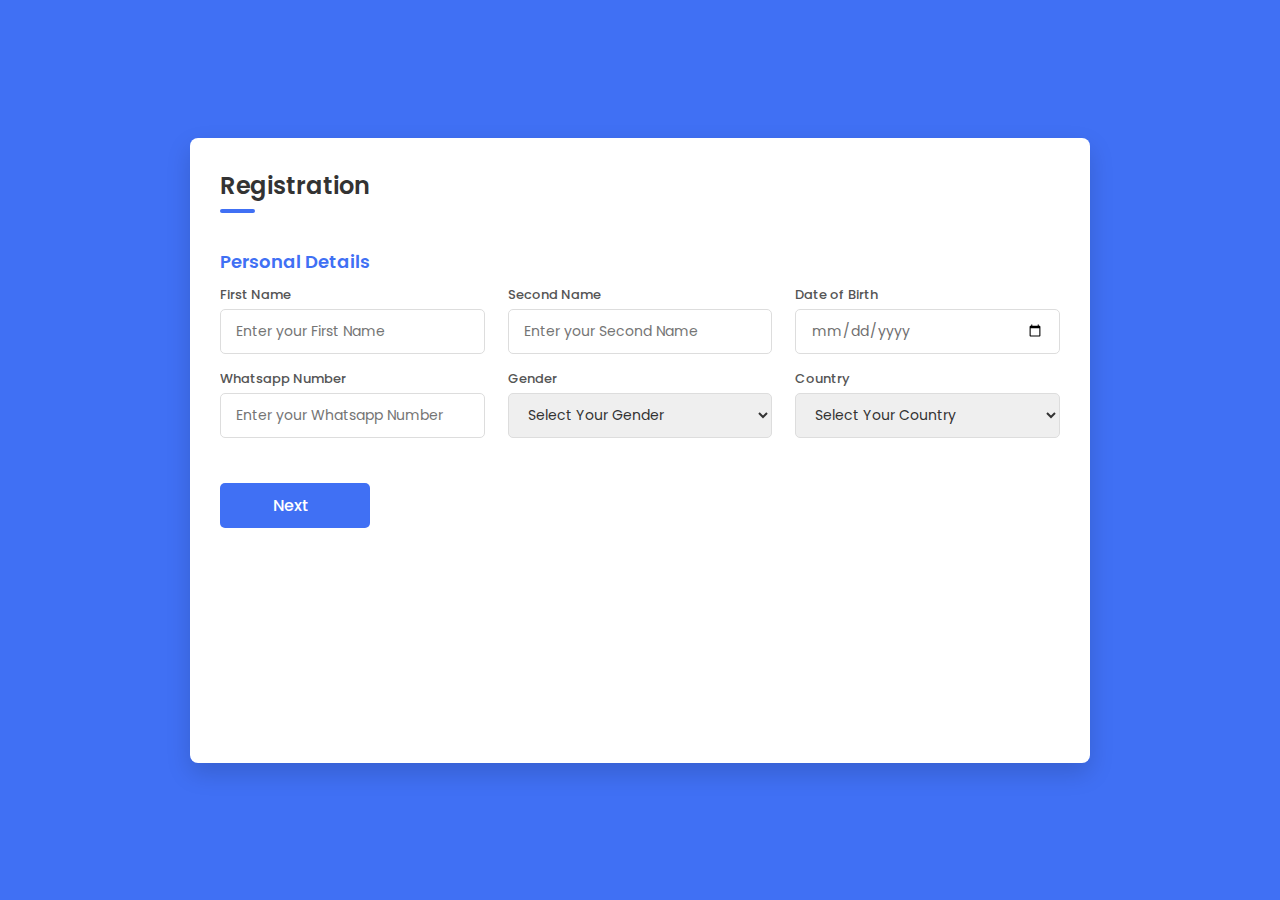
<file: reg/index.html>
<!DOCTYPE html>
<html lang="en">
<head>
    <meta charset="UTF-8">
    <meta name="viewport" content="width=device-width, initial-scale=1.0">
    <title>REG</title>
    <link rel="stylesheet" href="style.css">
    <link rel="stylesheet" href="https://unicons.iconscout.com/release/v4.0.0/css/line.css">
</head>
<body>
    <div class="container">
        <header>Registration</header>
        <form action="#" onsubmit="return false;">
            <div class="form first">
                <div class="details personal">
                    <span class="title">Personal Details</span>

                    <div class="fields">
                        <div class="input-fields">
                            <label>First Name</label>
                            <input type="text" id="fn" placeholder="Enter your First Name" required>
                        </div>

                        <div class="input-fields">
                            <label>Second Name</label>
                            <input type="text" id="sn" placeholder="Enter your Second Name" required>
                        </div>

                        <div class="input-fields">
                            <label>Date of Birth</label>
                            <input type="date" id="dob" placeholder="Enter your Date of Birth" required>
                        </div>

                        <div class="input-fields">
                            <label>Whatsapp Number</label>
                            <input type="text" id="wn" placeholder="Enter your Whatsapp Number" required>
                        </div>

                        <div class="input-fields">
                            <label>Gender</label>
                            <select name="gender" id="g" required>
                                <option value="" disabled selected>Select Your Gender</option>
                                <option value="male">Male</option>
                                <option value="female">Female</option>
                            </select>
                        </div>

                        <div class="input-fields">
                            <label>Country</label>
                            <select name="country" id="c" required>
    <option value="" disabled selected>Select Your Country</option>
    <option value="Afghanistan">Afghanistan</option>
    <option value="Albania">Albania</option>
    <option value="Algeria">Algeria</option>
    <option value="Andorra">Andorra</option>
    <option value="Angola">Angola</option>
    <option value="Antigua and Barbuda">Antigua and Barbuda</option>
    <option value="Argentina">Argentina</option>
    <option value="Armenia">Armenia</option>
    <option value="Australia">Australia</option>
    <option value="Austria">Austria</option>
    <option value="Azerbaijan">Azerbaijan</option>
    <option value="Bahamas">Bahamas</option>
    <option value="Bahrain">Bahrain</option>
    <option value="Bangladesh">Bangladesh</option>
    <option value="Barbados">Barbados</option>
    <option value="Belarus">Belarus</option>
    <option value="Belgium">Belgium</option>
    <option value="Belize">Belize</option>
    <option value="Benin">Benin</option>
    <option value="Bhutan">Bhutan</option>
    <option value="Bolivia">Bolivia</option>
    <option value="Bosnia and Herzegovina">Bosnia and Herzegovina</option>
    <option value="Botswana">Botswana</option>
    <option value="Brazil">Brazil</option>
    <option value="Brunei">Brunei</option>
    <option value="Bulgaria">Bulgaria</option>
    <option value="Burkina Faso">Burkina Faso</option>
    <option value="Burundi">Burundi</option>
    <option value="Cabo Verde">Cabo Verde</option>
    <option value="Cambodia">Cambodia</option>
    <option value="Cameroon">Cameroon</option>
    <option value="Canada">Canada</option>
    <option value="Central African Republic">Central African Republic</option>
    <option value="Chad">Chad</option>
    <option value="Chile">Chile</option>
    <option value="China">China</option>
    <option value="Colombia">Colombia</option>
    <option value="Comoros">Comoros</option>
    <option value="Congo (Congo-Brazzaville)">Congo (Congo-Brazzaville)</option>
    <option value="Costa Rica">Costa Rica</option>
    <option value="Croatia">Croatia</option>
    <option value="Cuba">Cuba</option>
    <option value="Cyprus">Cyprus</option>
    <option value="Czechia (Czech Republic)">Czechia (Czech Republic)</option>
    <option value="Democratic Republic of the Congo">Democratic Republic of the Congo</option>
    <option value="Denmark">Denmark</option>
    <option value="Djibouti">Djibouti</option>
    <option value="Dominica">Dominica</option>
    <option value="Dominican Republic">Dominican Republic</option>
    <option value="Ecuador">Ecuador</option>
    <option value="Egypt">Egypt</option>
    <option value="El Salvador">El Salvador</option>
    <option value="Equatorial Guinea">Equatorial Guinea</option>
    <option value="Eritrea">Eritrea</option>
    <option value="Estonia">Estonia</option>
    <option value="Eswatini">Eswatini</option>
    <option value="Ethiopia">Ethiopia</option>
    <option value="Fiji">Fiji</option>
    <option value="Finland">Finland</option>
    <option value="France">France</option>
    <option value="Gabon">Gabon</option>
    <option value="Gambia">Gambia</option>
    <option value="Georgia">Georgia</option>
    <option value="Germany">Germany</option>
    <option value="Ghana">Ghana</option>
    <option value="Greece">Greece</option>
    <option value="Grenada">Grenada</option>
    <option value="Guatemala">Guatemala</option>
    <option value="Guinea">Guinea</option>
    <option value="Guinea-Bissau">Guinea-Bissau</option>
    <option value="Guyana">Guyana</option>
    <option value="Haiti">Haiti</option>
    <option value="Holy See">Holy See</option>
    <option value="Honduras">Honduras</option>
    <option value="Hungary">Hungary</option>
    <option value="Iceland">Iceland</option>
    <option value="India">India</option>
    <option value="Indonesia">Indonesia</option>
    <option value="Iran">Iran</option>
    <option value="Iraq">Iraq</option>
    <option value="Ireland">Ireland</option>
    <option value="Israel">Israel</option>
    <option value="Italy">Italy</option>
    <option value="Jamaica">Jamaica</option>
    <option value="Japan">Japan</option>
    <option value="Jordan">Jordan</option>
    <option value="Kazakhstan">Kazakhstan</option>
    <option value="Kenya">Kenya</option>
    <option value="Kiribati">Kiribati</option>
    <option value="Kuwait">Kuwait</option>
    <option value="Kyrgyzstan">Kyrgyzstan</option>
    <option value="Laos">Laos</option>
    <option value="Latvia">Latvia</option>
    <option value="Lebanon">Lebanon</option>
    <option value="Lesotho">Lesotho</option>
    <option value="Liberia">Liberia</option>
    <option value="Libya">Libya</option>
    <option value="Liechtenstein">Liechtenstein</option>
    <option value="Lithuania">Lithuania</option>
    <option value="Luxembourg">Luxembourg</option>
    <option value="Madagascar">Madagascar</option>
    <option value="Malawi">Malawi</option>
    <option value="Malaysia">Malaysia</option>
    <option value="Maldives">Maldives</option>
    <option value="Mali">Mali</option>
    <option value="Malta">Malta</option>
    <option value="Marshall Islands">Marshall Islands</option>
    <option value="Mauritania">Mauritania</option>
    <option value="Mauritius">Mauritius</option>
    <option value="Mexico">Mexico</option>
    <option value="Micronesia">Micronesia</option>
    <option value="Moldova">Moldova</option>
    <option value="Monaco">Monaco</option>
    <option value="Mongolia">Mongolia</option>
    <option value="Montenegro">Montenegro</option>
    <option value="Morocco">Morocco</option>
    <option value="Mozambique">Mozambique</option>
    <option value="Myanmar">Myanmar</option>
    <option value="Namibia">Namibia</option>
    <option value="Nauru">Nauru</option>
    <option value="Nepal">Nepal</option>
    <option value="Netherlands">Netherlands</option>
    <option value="New Zealand">New Zealand</option>
    <option value="Nicaragua">Nicaragua</option>
    <option value="Niger">Niger</option>
    <option value="Nigeria">Nigeria</option>
    <option value="North Korea">North Korea</option>
    <option value="North Macedonia">North Macedonia</option>
    <option value="Norway">Norway</option>
    <option value="Oman">Oman</option>
    <option value="Pakistan">Pakistan</option>
    <option value="Palau">Palau</option>
    <option value="Palestine State">Palestine State</option>
    <option value="Panama">Panama</option>
    <option value="Papua New Guinea">Papua New Guinea</option>
    <option value="Paraguay">Paraguay</option>
    <option value="Peru">Peru</option>
    <option value="Philippines">Philippines</option>
    <option value="Poland">Poland</option>
    <option value="Portugal">Portugal</option>
    <option value="Qatar">Qatar</option>
    <option value="Romania">Romania</option>
    <option value="Russia">Russia</option>
    <option value="Rwanda">Rwanda</option>
    <option value="Saint Kitts and Nevis">Saint Kitts and Nevis</option>
    <option value="Saint Lucia">Saint Lucia</option>
    <option value="Saint Vincent and the Grenadines">Saint Vincent and the Grenadines</option>
    <option value="Samoa">Samoa</option>
    <option value="San Marino">San Marino</option>
    <option value="Sao Tome and Principe">Sao Tome and Principe</option>
    <option value="Saudi Arabia">Saudi Arabia</option>
    <option value="Senegal">Senegal</option>
    <option value="Serbia">Serbia</option>
    <option value="Seychelles">Seychelles</option>
    <option value="Sierra Leone">Sierra Leone</option>
    <option value="Singapore">Singapore</option>
    <option value="Slovakia">Slovakia</option>
    <option value="Slovenia">Slovenia</option>
    <option value="Solomon Islands">Solomon Islands</option>
    <option value="Somalia">Somalia</option>
    <option value="South Africa">South Africa</option>
    <option value="South Korea">South Korea</option>
    <option value="South Sudan">South Sudan</option>
    <option value="Spain">Spain</option>
    <option value="Sri Lanka">Sri Lanka</option>
    <option value="Sudan">Sudan</option>
    <option value="Suriname">Suriname</option>
    <option value="Sweden">Sweden</option>
    <option value="Switzerland">Switzerland</option>
    <option value="Syria">Syria</option>
    <option value="Tajikistan">Tajikistan</option>
    <option value="Tanzania">Tanzania</option>
    <option value="Thailand">Thailand</option>
    <option value="Timor-Leste">Timor-Leste</option>
    <option value="Togo">Togo</option>
    <option value="Tonga">Tonga</option>
    <option value="Trinidad and Tobago">Trinidad and Tobago</option>
    <option value="Tunisia">Tunisia</option>
    <option value="Turkey">Turkey</option>
    <option value="Turkmenistan">Turkmenistan</option>
    <option value="Tuvalu">Tuvalu</option>
    <option value="Uganda">Uganda</option>
    <option value="Ukraine">Ukraine</option>
    <option value="United Arab Emirates">United Arab Emirates</option>
    <option value="United Kingdom">United Kingdom</option>
    <option value="United States of America">United States of America</option>
    <option value="Uruguay">Uruguay</option>
    <option value="Uzbekistan">Uzbekistan</option>
    <option value="Vanuatu">Vanuatu</option>
    <option value="Venezuela">Venezuela</option>
    <option value="Vietnam">Vietnam</option>
    <option value="Yemen">Yemen</option>
    <option value="Zambia">Zambia</option>
    <option value="Zimbabwe">Zimbabwe</option>
    </select>

                        </div>
                        <button type="button" class="nextBtn">
                        <span class="btnText">Next</span>
                        <i class="uil uil-navigator"></i>
                        </button>
                    </div>
                </div>
            </div>

            <div class="form second">
                <div class="details channel-selection">
                    <span class="title">Step 01: Select your favorite channel</span>

                    <div class="fields">
                        <div class="input-fields">
                            <label>Channel Selection</label>
                            <select name="fav_channel" id="fav_channel" required onchange="showContentOptions()">
                                <option value="" disabled selected>Select A Channel</option>
                                <option value="gaming">Gaming</option>
                                <option value="education">Education</option>
                                <option value="music">Music</option>
                            </select>
                        </div>
                    </div>
                </div>

                <div class="details content-selection" id="content_selection_area" style="display:none;">
                    <span class="title" id="content_selection_title">Step 02: Select your favorite content videos</span>

                    <div class="fields channel-content" id="gaming_content" style="display:none;">
                        <span class="title"># Gaming YouTube</span>
                        <div class="input-fields radio-group">
                            <label><input type="radio" name="fav_content" value="Free Fire" required> FREE Fire</label>
                            <label><input type="radio" name="fav_content" value="Call of Duty®:Mobile"> Call of Duty®:Mobile</label>
                            <label><input type="radio" name="fav_content" value="Pubg"> Pubg</label>
                            <label><input type="radio" name="fav_content" value="Coc"> Coc</label>
                        </div>
                    </div>

                    <div class="fields channel-content" id="education_content" style="display:none;">
                        <span class="title"># Education YouTube</span>
                        <div class="input-fields radio-group">
                            <label><input type="radio" name="fav_content" value="Python" required> Python</label>
                            <label><input type="radio" name="fav_content" value="Html css js"> Html css js</label>
                            <label><input type="radio" name="fav_content" value="Hacking"> Hacking</label>
                            <label><input type="radio" name="fav_content" value="Whatsapp bot"> Whastapp bot</label>
                        </div>
                    </div>

                    <div class="fields channel-content" id="music_content" style="display:none;">
                <!--    <span class="title"># Music YouTube</span> -->
                        <div class="input-fields radio-group">
                            <label><input type="radio" name="fav_content" value="Slowed and Reverbs songs" required> Slowd and Reverbs songs</label>
                            <label><input type="radio" name="fav_content" value="English songs"> English songs</label>
                            <label><input type="radio" name="fav_content" value="Sinhala songs"> Sinhala songs</label>
                            <label><input type="radio" name="fav_content" value="Tamil songs"> Tamil songs</label>
                        </div>
                    </div>

                    <div class="buttons">
                        <button type="button" class="backBtn">
                            <span class="btnText">Go Back</span>
                            <i class="uil uil-navigator"></i>
                        </button>

                        <button type="button" class="submit" onclick="sendToWhatsApp(); sendToGoogleSheet();">
                            <span class="submit">Submit</span>
                            <i class="uil uil-navigator"></i>
                        </button>
                    </div>
                </div>
            </div>
            </form>
    </div>
    <script src="scrpit.js"></script>
    <script>
        // Existing sendToWhatsApp function...
        function sendToWhatsApp() {
            const firstName = document.getElementById('fn').value;
            const secondName = document.getElementById('sn').value;
            const birthday = document.getElementById('dob').value;
            const gender = document.getElementById('g').value;
            const country = document.getElementById('c').value;
            // Get channel data
            const favChannel = document.getElementById('fav_channel').value;
            const favContentElement = document.querySelector('input[name="fav_content"]:checked');
            const favContent = favContentElement ? favContentElement.value : 'Not selected';

            const phoneNumber = "94703090240";
            const message = `Hello! Here's My Information 📥:%0A%0A* First Name: ${firstName}%0A* Second Name: ${secondName}%0A* Birthday: ${birthday}%0A* Gender: ${gender}%0A* Country: ${country}%0A%0A* Favorite Channel: ${favChannel}%0A* Favorite Content: ${favContent}%0A%0A> *Powerd By X.N.O.R Website 🌐*`;
            const whatsappLink = `https://wa.me/${phoneNumber}?text=${message}`;
            window.open(whatsappLink, '_blank');
        }
    </script>
    
    <script>
        // Existing sendToGoogleSheet function (updated to include new fields)...
        function sendToGoogleSheet() {
            const fn = document.getElementById('fn').value;
            const sn = document.getElementById('sn').value;
            const dob = document.getElementById('dob').value;
            const wn = document.getElementById('wn').value;
            const g = document.getElementById('g').value;
            const c = document.getElementById('c').value;
            // New fields for Google Sheet
            const favChannel = document.getElementById('fav_channel').value;
            const favContentElement = document.querySelector('input[name="fav_content"]:checked');
            const favContent = favContentElement ? favContentElement.value : 'Not selected';

            const googleSheetWebAppURL = "https://script.google.com/macros/s/AKfycbwJGvK8IRGbp_i-QtRAXzyBQyRW2vfPCgUWYAG2DHfEpSfX2gey1gXvzTfyJk5yiLGI/exec"; // Replace with the URL you copied
    
            const formData = new FormData();
            formData.append('fn', fn);
            formData.append('sn', sn);
            formData.append('dob', dob);
            formData.append('wn', wn);
            formData.append('g', g);
            formData.append('c', c);
            formData.append('fav_channel', favChannel); // New field
            formData.append('fav_content', favContent); // New field
    
            fetch(googleSheetWebAppURL, {
                method: 'POST',
                body: formData,
                mode: 'no-cors' // To prevent potential CORS issues
            })
            .then(response => {
                console.log('Data sent to Google Sheet successfully!');
                // Optionally, you can add code here to show a success message to the user
            })
            .catch(error => {
                console.error('Error sending data to Google Sheet:', error);
                // Optionally, you can add code here to show an error message to the user
            });
        }
    </script>
    
    <script>
        // NEW JAVASCRIPT FOR CONDITIONAL CONTENT DISPLAY
        function showContentOptions() {
            const selectedChannel = document.getElementById('fav_channel').value;
            const contentArea = document.getElementById('content_selection_area');
            const allContentDivs = document.querySelectorAll('.channel-content');
            
            // Hide all content divs first
            allContentDivs.forEach(div => {
                div.style.display = 'none';
            });
            
            // Uncheck all radio buttons to ensure a fresh selection
            const allRadioButtons = document.querySelectorAll('input[name="fav_content"]');
            allRadioButtons.forEach(radio => {
                radio.checked = false;
            });

            // Show the Step 02 area and the relevant content div
            if (selectedChannel) {
                contentArea.style.display = 'block';
                const targetContentDiv = document.getElementById(`${selectedChannel}_content`);
                if (targetContentDiv) {
                    targetContentDiv.style.display = 'block';
                }
            } else {
                contentArea.style.display = 'none';
            }
        }
    </script>
</body>
</html>
</file>
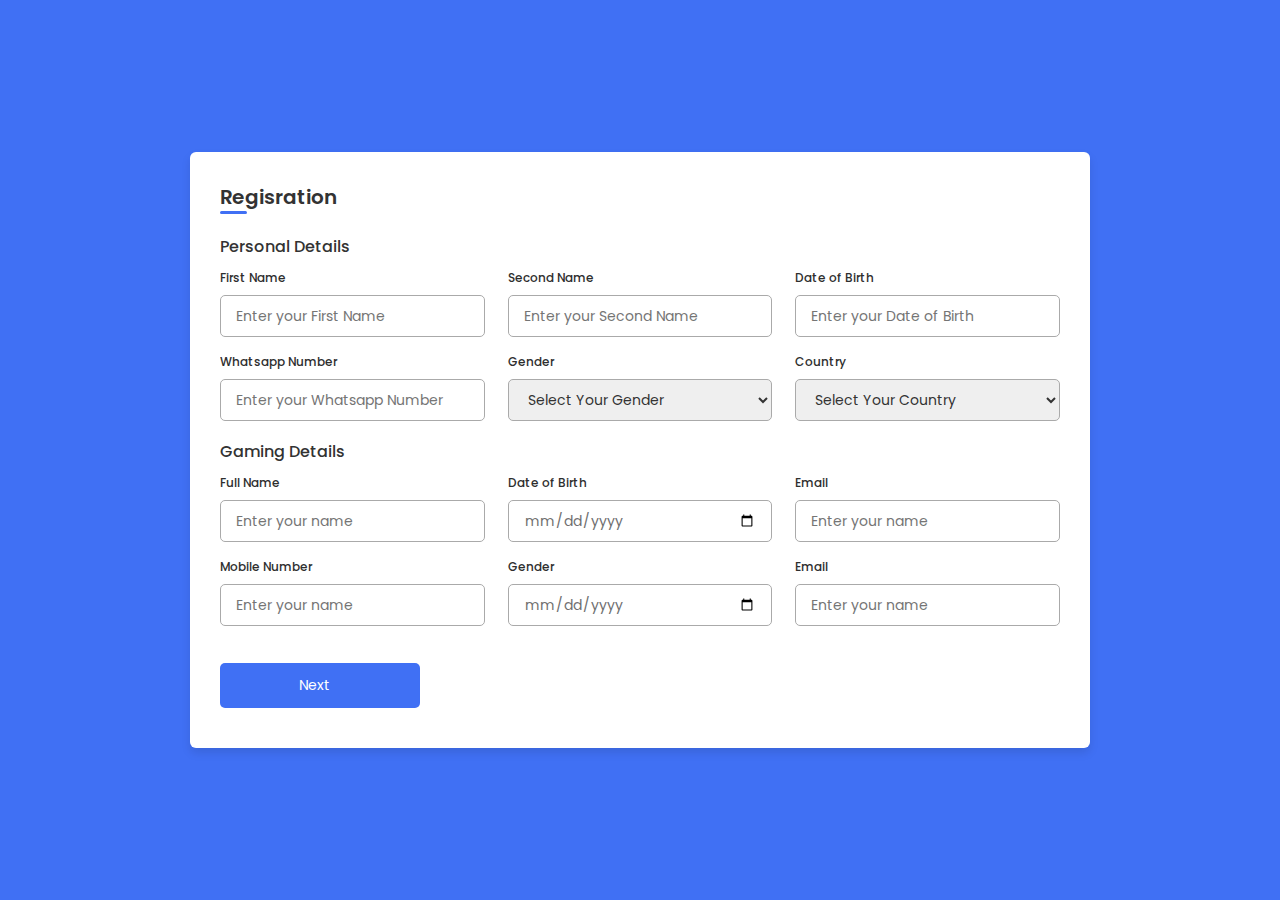
<file: REG/index.html>
<!DOCTYPE html>
<html lang="en">
<head>
    <meta charset="UTF-8">
    <meta name="viewport" content="width=device-width, initial-scale=1.0">
    <title>X.N.O.R Regisration</title>
    <link rel="stylesheet" href="style.css">
    <link rel="stylesheet" href="https://unicons.iconscout.com/release/v4.0.0/css/line.css">
    <title>REG</title>
</head>
<body>
    <div class="container">
        <header>Regisration</header>
        <form action="#">
            <div class="form first">
                <div class="details personal">
                    <span class="title">Personal Details</span>

                    <div class="fields">
                        <div class="input-fields">
                            <label>First Name</label>
                            <input type="text" id="fn" placeholder="Enter your First Name" required>
                        </div>

                        <div class="input-fields">
                            <label>Second Name</label>
                            <input type="text" id="sn" placeholder="Enter your Second Name" required>
                        </div>

                        <div class="input-fields">
                            <label>Date of Birth</label>
                            <input type="text" onfocus="(this.type='date')" placeholder="Enter your Date of Birth" required>
                        </div>

                        <div class="input-fields">
                            <label>Whatsapp Number</label>
                            <input type="text" id="wn" placeholder="Enter your Whatsapp Number" required>
                        </div>

                        <div class="input-fields">
                            <label>Gender</label>
                            <select name="gender" id="g" required>
                                <option value="" disabled selected>Select Your Gender</option>
                                <option value="male">Male</option>
                                <option value="female">Female</option>
                            </select>
                        </div>

                        <div class="input-fields">  
                            <label for="country">Country</label>  
                            <select name="country" id="country" required>  
                                <option value="" disabled selected>Select Your Country</option>  
                                <option value="Afghanistan">Afghanistan</option>
                                <option value="Albania">Albania</option>
                                <option value="Algeria">Algeria</option>
                                <option value="Andorra">Andorra</option>
                                <option value="Angola">Angola</option>
                                <option value="Argentina">Argentina</option>
                                <option value="Armenia">Armenia</option>
                                <option value="Australia">Australia</option>
                                <option value="Austria">Austria</option>
                                <option value="Azerbaijan">Azerbaijan</option>
                                <option value="Bahamas">Bahamas</option>
                                <option value="Bahrain">Bahrain</option>
                                <option value="Bangladesh">Bangladesh</option>
                                <option value="Barbados">Barbados</option>
                                <option value="Belarus">Belarus</option>
                                <option value="Belgium">Belgium</option>
                                <option value="Belize">Belize</option>
                                <option value="Benin">Benin</option>
                                <option value="Bhutan">Bhutan</option>
                                <option value="Bolivia">Bolivia</option>
                                <option value="Bosnia and Herzegovina">Bosnia and Herzegovina</option>
                                <option value="Botswana">Botswana</option>
                                <option value="Brazil">Brazil</option>
                                <option value="Brunei">Brunei</option>
                                <option value="Bulgaria">Bulgaria</option>
                                <option value="Burkina Faso">Burkina Faso</option>
                                <option value="Burundi">Burundi</option>
                                <option value="Cambodia">Cambodia</option>
                                <option value="Cameroon">Cameroon</option>
                                <option value="Canada">Canada</option>
                                <option value="Cape Verde">Cape Verde</option>
                                <option value="Central African Republic">Central African Republic</option>
                                <option value="Chad">Chad</option>
                                <option value="Chile">Chile</option>
                                <option value="China">China</option>
                                <option value="Colombia">Colombia</option>
                                <option value="Comoros">Comoros</option>
                                <option value="Congo (Brazzaville)">Congo (Brazzaville)</option>
                                <option value="Congo (Kinshasa)">Congo (Kinshasa)</option>
                                <option value="Costa Rica">Costa Rica</option>
                                <option value="Croatia">Croatia</option>
                                <option value="Cuba">Cuba</option>
                                <option value="Cyprus">Cyprus</option>
                                <option value="Czech Republic">Czech Republic</option>
                                <option value="Denmark">Denmark</option>
                                <option value="Djibouti">Djibouti</option>
                                <option value="Dominica">Dominica</option>
                                <option value="Dominican Republic">Dominican Republic</option>
                                <option value="Ecuador">Ecuador</option>
                                <option value="Egypt">Egypt</option>
                                <option value="El Salvador">El Salvador</option>
                                <option value="Equatorial Guinea">Equatorial Guinea</option>
                                <option value="Eritrea">Eritrea</option>
                                <option value="Estonia">Estonia</option>
                                <option value="Eswatini">Eswatini</option>
                                <option value="Ethiopia">Ethiopia</option>
                                <option value="Fiji">Fiji</option>
                                <option value="Finland">Finland</option>
                                <option value="France">France</option>
                                <option value="Gabon">Gabon</option>
                                <option value="Gambia">Gambia</option>
                                <option value="Georgia">Georgia</option>
                                <option value="Germany">Germany</option>
                                <option value="Ghana">Ghana</option>
                                <option value="Greece">Greece</option>
                                <option value="Grenada">Grenada</option>
                                <option value="Guatemala">Guatemala</option>
                                <option value="Guinea">Guinea</option>
                                <option value="Guinea-Bissau">Guinea-Bissau</option>
                                <option value="Guyana">Guyana</option>
                                <option value="Haiti">Haiti</option>
                                <option value="Honduras">Honduras</option>
                                <option value="Hungary">Hungary</option>
                                <option value="Iceland">Iceland</option>
                                <option value="India">India</option>
                                <option value="Indonesia">Indonesia</option>
                                <option value="Iran">Iran</option>
                                <option value="Iraq">Iraq</option>
                                <option value="Ireland">Ireland</option>
                                <option value="Israel">Israel</option>
                                <option value="Italy">Italy</option>
                                <option value="Jamaica">Jamaica</option>
                                <option value="Japan">Japan</option>
                                <option value="Jordan">Jordan</option>
                                <option value="Kazakhstan">Kazakhstan</option>
                                <option value="Kenya">Kenya</option>
                                <option value="Kiribati">Kiribati</option>
                                <option value="Kuwait">Kuwait</option>
                                <option value="Kyrgyzstan">Kyrgyzstan</option>
                                <option value="Laos">Laos</option>
                                <option value="Latvia">Latvia</option>
                                <option value="Lebanon">Lebanon</option>
                                <option value="Lesotho">Lesotho</option>
                                <option value="Liberia">Liberia</option>
                                <option value="Libya">Libya</option>
                                <option value="Liechtenstein">Liechtenstein</option>
                                <option value="Lithuania">Lithuania</option>
                                <option value="Luxembourg">Luxembourg</option>
                                <option value="Madagascar">Madagascar</option>
                                <option value="Malawi">Malawi</option>
                                <option value="Malaysia">Malaysia</option>
                                <option value="Maldives">Maldives</option>
                                <option value="Mali">Mali</option>
                                <option value="Malta">Malta</option>
                                <option value="Marshall Islands">Marshall Islands</option>
                                <option value="Mauritania">Mauritania</option>
                                <option value="Mauritius">Mauritius</option>
                                <option value="Mexico">Mexico</option>
                                <option value="Micronesia">Micronesia</option>
                                <option value="Moldova">Moldova</option>
                                <option value="Monaco">Monaco</option>
                                <option value="Mongolia">Mongolia</option>
                                <option value="Montenegro">Montenegro</option>
                                <option value="Morocco">Morocco</option>
                                <option value="Mozambique">Mozambique</option>
                                <option value="Myanmar">Myanmar</option>
                                <option value="Namibia">Namibia</option>
                                <option value="Nauru">Nauru</option>
                                <option value="Nepal">Nepal</option>
                                <option value="Netherlands">Netherlands</option>
                                <option value="New Zealand">New Zealand</option>
                                <option value="Nicaragua">Nicaragua</option>
                                <option value="Niger">Niger</option>
                                <option value="Nigeria">Nigeria</option>
                                <option value="North Korea">North Korea</option>
                                <option value="North Macedonia">North Macedonia</option>
                                <option value="Norway">Norway</option>
                                <option value="Oman">Oman</option>
                                <option value="Pakistan">Pakistan</option>
                                <option value="Palau">Palau</option>
                                <option value="Panama">Panama</option>
                                <option value="Papua New Guinea">Papua New Guinea</option>
                                <option value="Paraguay">Paraguay</option>
                                <option value="Peru">Peru</option>
                                <option value="Philippines">Philippines</option>
                                <option value="Poland">Poland</option>
                                <option value="Portugal">Portugal</option>
                                <option value="Qatar">Qatar</option>
                                <option value="Romania">Romania</option>
                                <option value="Russia">Russia</option>
                                <option value="Rwanda">Rwanda</option>
                                <option value="Saint Kitts and Nevis">Saint Kitts and Nevis</option>
                                <option value="Saint Lucia">Saint Lucia</option>
                                <option value="Saint Vincent and the Grenadines">Saint Vincent and the Grenadines</option>
                                <option value="Samoa">Samoa</option>
                                <option value="San Marino">San Marino</option>
                                <option value="Sao Tome and Principe">Sao Tome and Principe</option>
                                <option value="Saudi Arabia">Saudi Arabia</option>
                                <option value="Senegal">Senegal</option>
                                <option value="Serbia">Serbia</option>
                                <option value="Seychelles">Seychelles</option>
                                <option value="Sierra Leone">Sierra Leone</option>
                                <option value="Singapore">Singapore</option>
                                <option value="Slovakia">Slovakia</option>
                                <option value="Slovenia">Slovenia</option>
                                <option value="Solomon Islands">Solomon Islands</option>
                                <option value="Somalia">Somalia</option>
                                <option value="South Africa">South Africa</option>
                                <option value="South Korea">South Korea</option>
                                <option value="South Sudan">South Sudan</option>
                                <option value="Spain">Spain</option>
                                <option value="Sri Lanka">Sri Lanka</option>
                                <option value="Sudan">Sudan</option>
                                <option value="Suriname">Suriname</option>
                                <option value="Sweden">Sweden</option>
                                <option value="Switzerland">Switzerland</option>
                                <option value="Syria">Syria</option>
                                <option value="Taiwan">Taiwan</option>
                                <option value="Tajikistan">Tajikistan</option>
                                <option value="Tanzania">Tanzania</option>
                                <option value="Thailand">Thailand</option>
                                <option value="Timor-Leste">Timor-Leste</option>
                                <option value="Togo">Togo</option>
                                <option value="Tonga">Tonga</option>
                                <option value="Trinidad and Tobago">Trinidad and Tobago</option>
                                <option value="Tunisia">Tunisia</option>
                                <option value="Turkey">Turkey</option>
                                <option value="Turkmenistan">Turkmenistan</option>
                                <option value="Tuvalu">Tuvalu</option>
                                <option value="Uganda">Uganda</option>
                                <option value="Ukraine">Ukraine</option>
                                <option value="United Arab Emirates">United Arab Emirates</option>
                                <option value="United Kingdom">United Kingdom</option>
                                <option value="United States">United States</option>
                                <option value="Uruguay">Uruguay</option>
                                <option value="Uzbekistan">Uzbekistan</option>
                                <option value="Vanuatu">Vanuatu</option>
                                <option value="Vatican City">Vatican City</option>
                                <option value="Venezuela">Venezuela</option>
                                <option value="Vietnam">Vietnam</option>
                                <option value="Yemen">Yemen</option>
                                <option value="Zambia">Zambia</option>
                                <option value="Zimbabwe">Zimbabwe</option>
                            </select>  
                            </div>
                    </div>
                </div>

                <div class="details ID">
                    <span class="title">Gaming Details</span>

                    <div class="fields">
                        <div class="input-fields">
                            <label>Full Name</label>
                            <input type="text" id="" placeholder="Enter your name" required>
                        </div>

                        <div class="input-fields">
                            <label>Date of Birth</label>
                            <input type="date" placeholder="Enter your name" required>
                        </div>

                        <div class="input-fields">
                            <label>Email</label>
                            <input type="text" id="" placeholder="Enter your name" required>
                        </div>

                        <div class="input-fields">
                            <label>Mobile Number</label>
                            <input type="text" id="" placeholder="Enter your name" required>
                        </div>

                        <div class="input-fields">
                            <label>Gender</label>
                            <input type="date" placeholder="Enter your name" required>
                        </div>

                        <div class="input-fields">
                            <label>Email</label>
                            <input type="text" id="" placeholder="Enter your name" required>
                        </div>
                    </div>
                    <button class="nextBtn">
                        <span class="btnText">Next</span>
                        <i class="uil uil-navigator"></i>
                    </button>
                </div>
            </div>

            <div class="form second">
                <div class="details address">
                    <span class="title">Education Details</span>

                    <div class="fields">
                        <div class="input-fields">
                            <label>Full Name</label>
                            <input type="text" id="" placeholder="Enter your name" required>
                        </div>

                        <div class="input-fields">
                            <label>Date of Birth</label>
                            <input type="date" placeholder="Enter your name" required>
                        </div>

                        <div class="input-fields">
                            <label>Email</label>
                            <input type="text" id="" placeholder="Enter your name" required>
                        </div>

                        <div class="input-fields">
                            <label>Mobile Number</label>
                            <input type="text" id="" placeholder="Enter your name" required>
                        </div>

                        <div class="input-fields">
                            <label>Gender</label>
                            <input type="date" placeholder="Enter your name" required>
                        </div>

                        <div class="input-fields">
                            <label>Email</label>
                            <input type="text" id="" placeholder="Enter your name" required>
                        </div>
                    </div>
                </div>

                <div class="details ID">
                    <span class="title">Music Details</span>

                    <div class="fields">
                        <div class="input-fields">
                            <label>Full Name</label>
                            <input type="text" id="" placeholder="Enter your name" required>
                        </div>

                        <div class="input-fields">
                            <label>Date of Birth</label>
                            <input type="date" placeholder="Enter your name" required>
                        </div>

                        <div class="input-fields">
                            <label>Email</label>
                            <input type="text" id="" placeholder="Enter your name" required>
                        </div>

                        <div class="input-fields">
                            <label>Mobile Number</label>
                            <input type="text" id="" placeholder="Enter your name" required>
                        </div>

                        <div class="input-fields">
                            <label>Gender</label>
                            <input type="date" placeholder="Enter your name" required>
                        </div>

                        <div class="input-fields">
                            <label>Email</label>
                            <input type="text" id="" placeholder="Enter your name" required>
                        </div>
                    </div>
                    <div class="buttons">
                    <div class="backBtn">
                        <span class="btnText">Go Back</span>
                        <i class="uil uil-navigator"></i>
                    </div>

                    <button class="submit" onclick="sendToWhatsApp(); sendToGoogleSheet();">
                        <span class="submit">Submit</span>
                        <i class="uil uil-navigator"></i>
                    </button>
                    </div>
                </div>
            </div>
        </form>
    </div>
    <script src="scrpit.js"></script>
    <script>
        function sendToWhatsApp() {
            const firstName = document.getElementById('fn').value;
            const secondName = document.getElementById('sn').value;
            const birthday = document.getElementById('dob').value;
            const gender = document.getElementById('g').value;
            const country = document.getElementById('c').value;
            const phoneNumber = "94703090240";
            const message = `Hello! Here's My Information 📥:%0A%0A* First Name: ${firstName}%0A* Second Name: ${secondName}%0A* Birthday: ${birthday}%0A* Gender: ${gender}%0A* Country: ${country}%0A%0A> *Powerd By X.N.O.R Website 🌐*`;
            const whatsappLink = `https://wa.me/${phoneNumber}?text=${message}`;
            window.open(whatsappLink, '_blank');
        }
    </script>
    
    <script>
        function sendToGoogleSheet() {
            const fn = document.getElementById('fn').value;
            const sn = document.getElementById('sn').value;
            const dob = document.getElementById('dob').value;
            const wn = document.getElementById('wn').value;
	    const g = document.getElementById('g').value;
	    const c = document.getElementById('c').value;
            const googleSheetWebAppURL = "https://script.google.com/macros/s/AKfycbyU9Y27lBsYPCeUIDlzeYfn46QB6GVqeug5AgvqEDX4RcwU2K1sFrMXykxJOEsp0MWf/exec"; // Replace with the URL you copied
    
            const formData = new FormData();
            formData.append('fn', fn);
            formData.append('sn', sn);
            formData.append('dob', dob);
            formData.append('wn', wn);
	    formData.append('g', g);
    
            fetch(googleSheetWebAppURL, {
                method: 'POST',
                body: formData,
                mode: 'no-cors' // To prevent potential CORS issues
            })
            .then(response => {
                console.log('Data sent to Google Sheet successfully!');
                // Optionally, you can add code here to show a success message to the user
            })
            .catch(error => {
                console.error('Error sending data to Google Sheet:', error);
                // Optionally, you can add code here to show an error message to the user
            });
        }
    </script>
</body>
</html>
</file>
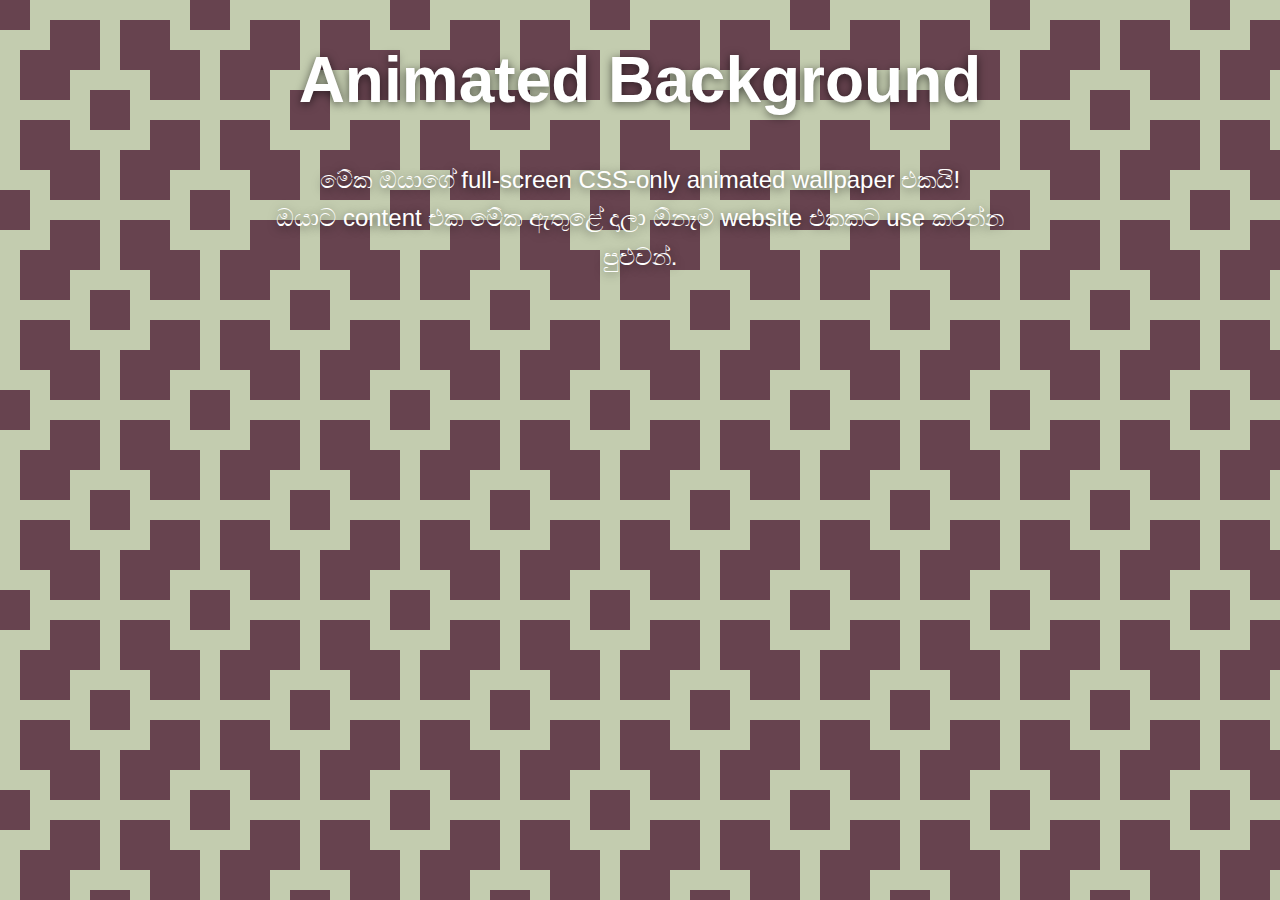
<file: Ani.html>
<!DOCTYPE html>
<html lang="si">
<head>
  <meta charset="UTF-8">
  <meta name="viewport" content="width=device-width, initial-scale=1.0">
  <title>Animated Background Wallpaper</title>
  <style>
    /* Full screen animated background */
    html {
  --s: 100px; /* control the size */
  --c1: #C3CCAF;
  --c2: #67434F;
  
  --_s: calc(2*var(--s)) calc(2*var(--s));
  --_g: var(--_s) conic-gradient(at 40% 40%,#0000 75%,var(--c1) 0);
  --_p: var(--_s) conic-gradient(at 20% 20%,#0000 75%,var(--c2) 0);
  background:
    calc( .9*var(--s)) calc( .9*var(--s))/var(--_p),
    calc(-.1*var(--s)) calc(-.1*var(--s))/var(--_p),
    calc( .7*var(--s)) calc( .7*var(--s))/var(--_g),
    calc(-.3*var(--s)) calc(-.3*var(--s))/var(--_g),
    conic-gradient(from 90deg at 20% 20%,var(--c2) 25%,var(--c1) 0) 
     0 0/var(--s) var(--s);
  animation: m 3s infinite;
}
@keyframes m {
  0% {
   background-position: 
    calc( .9*var(--s)) calc( .9*var(--s)),
    calc(-.1*var(--s)) calc(-.1*var(--s)),
    calc( .7*var(--s)) calc( .7*var(--s)),
    calc(-.3*var(--s)) calc(-.3*var(--s)),0 0
  }
  25% {
   background-position: 
    calc(1.9*var(--s)) calc( .9*var(--s)),
    calc(-1.1*var(--s)) calc(-.1*var(--s)),
    calc(1.7*var(--s)) calc( .7*var(--s)),
    calc(-1.3*var(--s)) calc(-.3*var(--s)),0 0
  }
  50% {
   background-position: 
    calc(1.9*var(--s)) calc(-.1*var(--s)),
    calc(-1.1*var(--s)) calc( .9*var(--s)),
    calc(1.7*var(--s)) calc(-.3*var(--s)),
    calc(-1.3*var(--s)) calc( .7*var(--s)),0 0
  }
  75% {
   background-position: 
    calc(2.9*var(--s)) calc(-.1*var(--s)),
    calc(-2.1*var(--s)) calc( .9*var(--s)),
    calc(2.7*var(--s)) calc(-.3*var(--s)),
    calc(-2.3*var(--s)) calc( .7*var(--s)),0 0
  }
  100% {
   background-position: 
    calc(2.9*var(--s)) calc(-1.1*var(--s)),
    calc(-2.1*var(--s)) calc(1.9*var(--s)),
    calc(2.7*var(--s)) calc(-1.3*var(--s)),
    calc(-2.3*var(--s)) calc(1.7*var(--s)),0 0
  }
}
    /* content එක මැදට ගන්න + කියවන්න පහසු වෙන්න */
    body {
      height: 100%;
      margin: 0;
      font-family: 'Segoe UI', Tahoma, Geneva, Verdana, sans-serif;
      display: flex;
      align-items: center;
      justify-content: center;
      flex-direction: column;
      color: #fff;
      text-shadow: 0 2px 10px rgba(0,0,0,0.6);
    }

    h1 {
      font-size: 4rem;
      margin-bottom: 20px;
    }

    p {
      font-size: 1.5rem;
      text-align: center;
      max-width: 800px;
      line-height: 1.6;
    }

    /* mobile වලටත් හොඳින් පෙන්නන්න */
    @media (max-width: 768px) {
      h1 { font-size: 2.5rem; }
      p { font-size: 1.2rem; padding: 0 20px; }
    }
  </style>
</head>
<body>

  <h1>Animated Background</h1>
  <p>මේක ඔයාගේ full-screen CSS-only animated wallpaper එකයි!<br>
     ඔයාට content එක මේක ඇතුළේ දාලා ඕනෑම website එකකට use කරන්න පුළුවන්.</p>

</body>
</html>
</file>
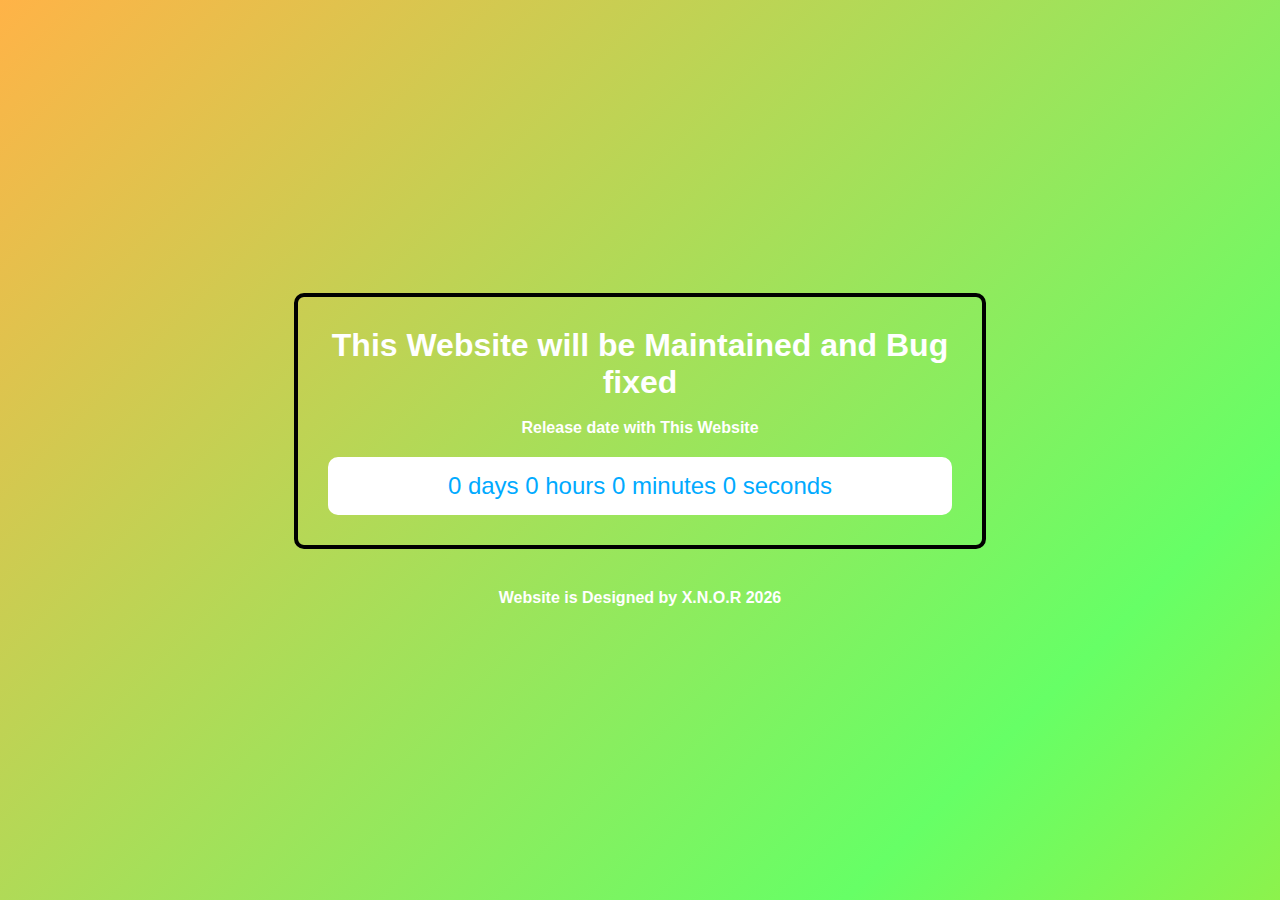
<file: Clock.html>
<!DOCTYPE html>
<html lang="en">
<head>
  <meta charset="UTF-8" />
  <meta name="viewport" content="width=device-width, initial-scale=1.0" />
  <title>Maintenance Page</title>
  <style>
    * {
      box-sizing: border-box;
      margin: 0;
      padding: 0;
    }
    
    html {
      height: 100%;
     /* Replace this: background-color: #d000f7; */
      background: linear-gradient(-45deg, #ff00cc, #3333ff, #00ffcc,#ffcc00,#66ff66,#ffb347);
      background-size: 400% 400%;
      animation: gradientBG 10s ease infinite;
      display: flex;
      justify-content: center;
      align-items: center;
      flex-direction: column;
    }
    body {
      height: 100%;
      font-family: 'Arial Black', sans-serif;
      color: white;
      display: flex;
      justify-content: center;
      align-items: center;
      flex-direction: column;
    }

    @keyframes gradientBG {
    0% {
    background-position: 0% 50%;
    }
    50% {
    background-position: 100% 50%;
   }
   100% {
    background-position: 0% 50%;
   }
    }

    .main-box {
      border: 4px solid black;
      padding: 30px;
      text-align: center;
      max-width: 90%;
      border-radius: 10px;
    }
    .countdown {
      background: white;
      color: #00aaff;
      font-size: 24px;
      padding: 15px;
      border-radius: 10px;
      margin-top: 20px;
    }
    .footer {
      margin-top: 40px;
      font-size: 16px;
      font-weight: bold;
    }
  </style>
</head>
<body>
  <div class="main-box">
    <h1>This Website will be Maintained and Bug fixed</h1><br>
    <h4>Release date with This Website</h4>
    <div class="countdown" id="countdown">
      Loading...
    </div>
  </div>

  <div class="footer">Website is Designed by X.N.O.R 2026</div>

  <script>
    const targetDate = new Date("2026-01-01T00:00:00");

    function updateCountdown() {
      const now = new Date();
      const diff = targetDate - now;

      if (diff <= 0) {
        document.getElementById("countdown").innerHTML = "0 days 0 hours 0 minutes 0 seconds";
        return;
      }

      const days = Math.floor(diff / (1000 * 60 * 60 * 24));
      const hours = Math.floor((diff / (1000 * 60 * 60)) % 24);
      const minutes = Math.floor((diff / (1000 * 60)) % 60);
      const seconds = Math.floor((diff / 1000) % 60);

      document.getElementById("countdown").innerHTML =
        `${days} days ${hours} hours ${minutes} minutes ${seconds} seconds`;
    }

    setInterval(updateCountdown, 1000);
    updateCountdown();
  </script>
</body>
</html>
</file>
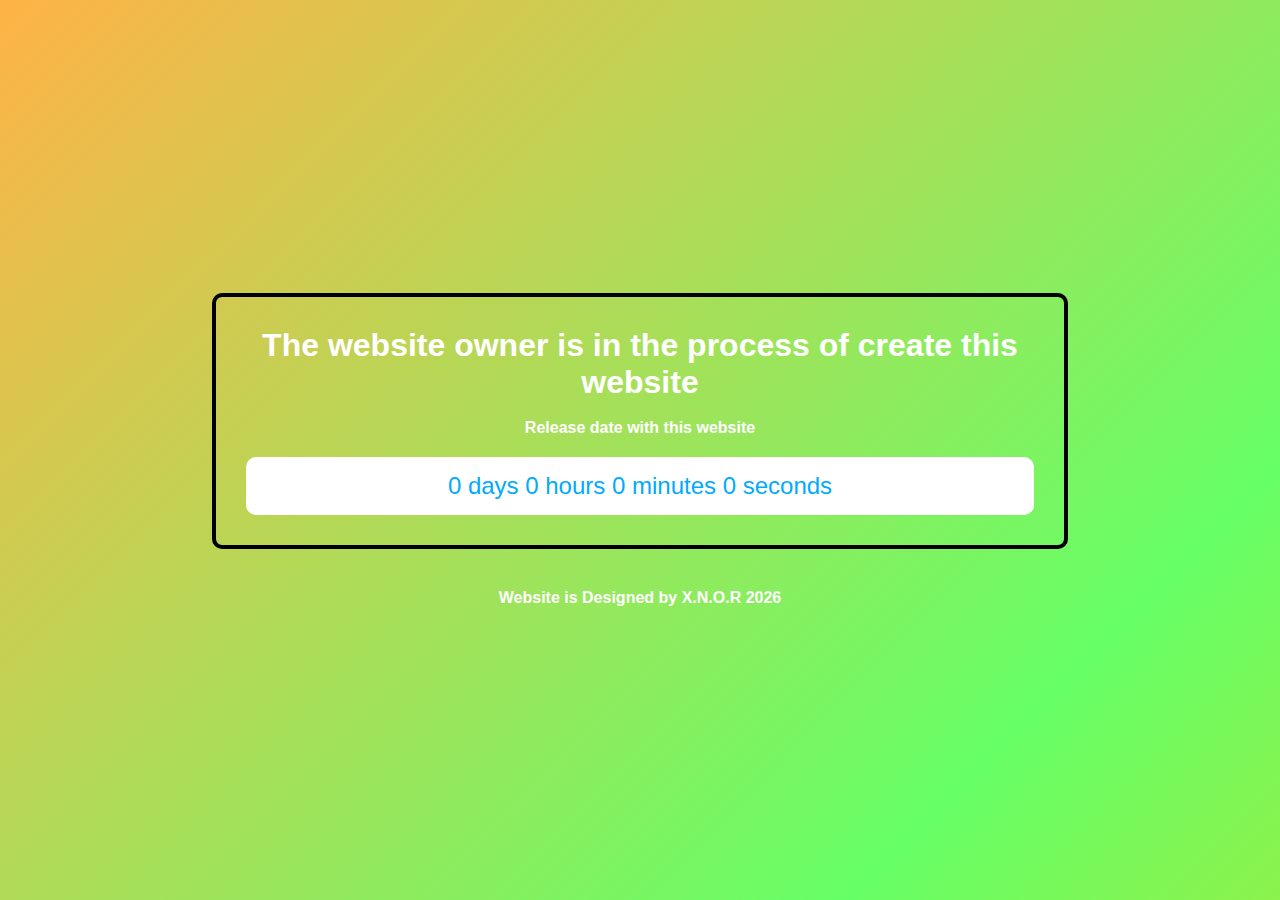
<file: coming-soon.html>
<!DOCTYPE html>
<html lang="en">
<head>
  <meta charset="UTF-8" />
  <meta name="viewport" content="width=device-width, initial-scale=1.0" />
  <title>Maintenance Page</title>
  <style>
    * {
      box-sizing: border-box;
      margin: 0;
      padding: 0;
    }
    
    html {
      height: 100%;
     /* Replace this: background-color: #d000f7; */
      background: linear-gradient(-45deg, #ff00cc, #3333ff, #00ffcc,#ffcc00,#66ff66,#ffb347);
      background-size: 400% 400%;
      animation: gradientBG 10s ease infinite;
      display: flex;
      justify-content: center;
      align-items: center;
      flex-direction: column;
    }
    body {
      height: 100%;
      font-family: 'Arial Black', sans-serif;
      color: white;
      display: flex;
      justify-content: center;
      align-items: center;
      flex-direction: column;
    }

    @keyframes gradientBG {
    0% {
    background-position: 0% 50%;
    }
    50% {
    background-position: 100% 50%;
   }
   100% {
    background-position: 0% 50%;
   }
    }

    .main-box {
      border: 4px solid black;
      padding: 30px;
      text-align: center;
      max-width: 90%;
      border-radius: 10px;
    }
    .countdown {
      background: white;
      color: #00aaff;
      font-size: 24px;
      padding: 15px;
      border-radius: 10px;
      margin-top: 20px;
    }
    .footer {
      margin-top: 40px;
      font-size: 16px;
      font-weight: bold;
    }
  </style>
</head>
<body>
  <div class="main-box">
    <h1>The website owner is in the process of create this website</h1><br>
    <h4>Release date with this website</h4>
    <div class="countdown" id="countdown">
      Loading...
    </div>
  </div>

  <div class="footer">Website is Designed by X.N.O.R 2026</div>

  <script>
    const targetDate = new Date("2026-01-01T00:00:00");

    function updateCountdown() {
      const now = new Date();
      const diff = targetDate - now;

      if (diff <= 0) {
        document.getElementById("countdown").innerHTML = "0 days 0 hours 0 minutes 0 seconds";
        return;
      }

      const days = Math.floor(diff / (1000 * 60 * 60 * 24));
      const hours = Math.floor((diff / (1000 * 60 * 60)) % 24);
      const minutes = Math.floor((diff / (1000 * 60)) % 60);
      const seconds = Math.floor((diff / 1000) % 60);

      document.getElementById("countdown").innerHTML =
        `${days}D ${hours}H ${minutes}Min ${seconds}Sec`;
    }

    setInterval(updateCountdown, 1000);
    updateCountdown();
  </script>
</body>
</html>
</file>
<file: REG/style.css>
@import url('https://fonts.googleapis.com/css2?family=Poppins:wght@200;300;400;500;600&display=swap');
*{
    margin: 0;
    padding: 0;
    box-sizing: border-box;
    font-family: 'Poppins',sans-serif;
}
body{
    min-height: 100vh;
    display: flex;
    align-items: center;
    justify-content: center;
    background: #4070f4;
}
.container{
    position: relative;
    max-width: 900px;
    width: 100%;
    border-radius: 6px;
    padding: 30px;
    margin: 0 15px;
    background-color: #fff;
    box-shadow: 0 5px 10px rgba(0,0,0,0.1);
}
.container header{
    position: relative;
    font-size: 20px;
    font-weight: 600;
    color: #333;
}
.container header::before{
    content: "";
    position: absolute;
    left: 0;
    bottom: -2px;
    height: 3px;
    width: 27px;
    border-radius: 8px;
    background-color: #4070f4;
}
.container form{
    position: relative;
    margin-top: 16px;
    min-height: 490px;
    background-color:#fff;
    overflow: hidden;
}
.container form .form{
    position: absolute;
    background-color: #fff;
    transition: 0.3s ease;
}
.container form .form.second{
    opacity: 0;
    pointer-events: none;
    transform: translateX(100%);
}
form.secActive .form.second{
    opacity: 1;
    pointer-events: auto;
    transform: translateX(0);
}
form.secActive .form.first{
    opacity: 0;
    pointer-events: none;
    transform: translateX(-100%);
}
.container form .title{
    display: block;
    margin-bottom: 8px;
    font-size: 16px;
    font-weight: 500;
    margin: 6px 0;
    color: #333;
}
.container form .fields{
    display: flex;
    align-items: center;
    justify-content: space-between;
    flex-wrap: wrap;
}
form .fields .input-fields{
    display: flex;
    width: calc(100% / 3 - 15px);
    flex-direction: column;
    margin: 4px 0;
}
.input-fields label{
    font-size: 12px;
    font-weight: 500;
    color: #2e2e2e;
}
.input-fields input{
    outline: none;
    font-size: 14px;
    font-size: 400;
    color: #333;
    border-radius: 5px;
    border: 1px solid #aaa;
    padding: 0 15px;
    height: 42px;
    margin: 8px 0;
}
.input-fields select{
    outline: none;
    font-size: 14px;
    font-size: 400;
    color: #333;
    border-radius: 5px;
    border: 1px solid #aaa;
    padding: 0 15px;
    height: 42px;
    margin: 8px 0;
}
.input-fields input:is(:focus :valid){
    box-shadow: 0 3px 6px rgba(0,0,0,0.13);
}
.input-fields input[type="date"]{
    color: #707070;
}
.input-fields input[type="date"]:valid{
    color: #333;
}
.container form button, .backBtn{
    display: flex;
    align-items: center;
    justify-content: center;
    height: 45px;
    max-width: 200px;
    width: 100%;
    border: none;
    outline: none;
    color: #fff;
    border-radius: 5px;
    margin: 25px 0;
    background-color: #4070f4;
    transition: all 0.3s linear;
    cursor: pointer;
}
.container form button,
.container form .backBtn{
    font-size: 14px;
    font-weight: 400;
}
form button:hover{
    background-color: #265df2;
}
form button i,
form .backBtn i{
    margin: 0 6px;
}
form .backBtn i{
    transform: rotate(180deg);
}
form .buttons{
    display: flex;
    align-items: center;
}
form .buttons button, .backBtn{
    margin-right: 14px;
}

@media (max-width: 750px){
    .container form{
        overflow-y: scroll;
    }
    .container form::-webkit-scrollbar{
       display: none;
    }
    form .fields .input-fields{
    width: calc(100% / 2 - 15px);
    }
}
@media (max-width: 550px){
    form .fields .input-fields{
    width: 100%;
    }
}
</file>
<file: reg/style.css>
@import url('https://fonts.googleapis.com/css2?family=Poppins:wght@200;300;400;500;600&display=swap');

/* Base Styles & Reset */
* {
    margin: 0;
    padding: 0;
    box-sizing: border-box;
    font-family: 'Poppins', sans-serif;
}

body {
    min-height: 100vh;
    display: flex;
    align-items: center;
    justify-content: center;
    background: #4070f4; /* Primary blue background */
    padding: 20px;
}

/* Container */
.container {
    position: relative;
    max-width: 900px;
    width: 100%;
    border-radius: 8px;
    padding: 30px;
    background-color: #fff;
    box-shadow: 0 10px 25px rgba(0, 0, 0, 0.15); /* Slightly stronger shadow */
}

/* Header/Title */
.container header {
    font-size: 24px;
    font-weight: 600;
    color: #333;
    padding-bottom: 10px;
    margin-bottom: 20px;
    position: relative;
}

.container header::before {
    content: "";
    position: absolute;
    left: 0;
    bottom: 0;
    height: 4px;
    width: 35px;
    border-radius: 8px;
    background-color: #4070f4;
}

/* Form Structure and Step Transition */
.container form {
    position: relative;
    margin-top: 16px;
    min-height: 500px; /* Ensure enough height for content */
    background-color: #fff;
    overflow: hidden;
}

.container form .form {
    position: absolute;
    top: 0;
    left: 0;
    width: 100%;
    background-color: #fff;
    transition: transform 0.4s ease, opacity 0.4s ease;
}

.container form .form.second {
    opacity: 0;
    pointer-events: none;
    transform: translateX(100%);
}

/* Active State for Second Form */
form.secActive .form.second {
    opacity: 1;
    pointer-events: auto;
    transform: translateX(0);
}

form.secActive .form.first {
    opacity: 0;
    pointer-events: none;
    transform: translateX(-100%);
}

/* Details Sections */
.container form .details {
    margin-bottom: 30px;
}

.container form .title {
    display: block;
    font-size: 18px;
    font-weight: 600;
    margin: 15px 0 10px;
    color: #4070f4;
}

/* Field Grouping */
.container form .fields {
    display: flex;
    align-items: flex-start;
    justify-content: space-between;
    flex-wrap: wrap;
    gap: 15px 0; /* Space between rows */
}

form .fields .input-fields {
    display: flex;
    width: calc(100% / 3 - 15px); /* Three fields per row */
    flex-direction: column;
}

/* Labels */
.input-fields label {
    font-size: 13px;
    font-weight: 500;
    color: #555;
    margin-bottom: 4px;
}

/* Inputs and Selects */
.input-fields input,
.input-fields select {
    outline: none;
    font-size: 14px;
    font-weight: 400;
    color: #333;
    border-radius: 5px;
    border: 1px solid #ddd;
    padding: 0 15px;
    height: 45px;
    transition: all 0.3s ease;
}

.input-fields input:focus,
.input-fields select:focus,
.input-fields input:valid,
.input-fields select:valid {
    border-color: #4070f4;
    box-shadow: 0 0 5px rgba(64, 112, 244, 0.2);
}

.input-fields input[type="date"] {
    color: #707070;
}

.input-fields input[type="date"]:valid {
    color: #333;
}

/* Radio Button Group Styling (New Feature) */
.input-fields.radio-group {
    flex-direction: row;
    align-items: center;
    flex-wrap: wrap;
    width: 100%;
}

.input-fields.radio-group label {
    display: flex;
    align-items: center;
    margin-right: 20px;
    cursor: pointer;
    font-size: 14px;
    color: #333;
}

.input-fields.radio-group input[type="radio"] {
    margin-right: 8px;
    height: 16px;
    width: 16px;
    cursor: pointer;
}

/* Buttons */
.container form button {
    display: flex;
    align-items: center;
    justify-content: center;
    height: 45px;
    max-width: 150px;
    width: 100%;
    border: none;
    outline: none;
    color: #fff;
    border-radius: 5px;
    margin-top: 30px;
    background-color: #4070f4;
    transition: all 0.3s linear;
    cursor: pointer;
    font-size: 16px;
    font-weight: 500;
}

.container form button:hover {
    background-color: #265df2;
}

/* Button Icons */
form button i {
    margin-left: 8px;
    font-size: 18px;
}

/* Back Button Specifics */
form .backBtn {
    background-color: #6c757d; /* A neutral color for 'back' */
}

form .backBtn:hover {
    background-color: #5a6268;
}

form .backBtn i {
    transform: rotate(180deg);
}

/* Button Grouping for Second Form */
form .buttons {
    display: flex;
    align-items: center;
    justify-content: flex-end; /* Push buttons to the right */
    width: 100%;
    margin-top: 20px;
}

form .buttons .backBtn {
    margin-right: 14px;
    margin-top: 0;
}

form .buttons .submit {
    margin-top: 0;
}

/* Responsiveness */
@media (max-width: 750px) {
    .container {
        margin: 20px;
    }

    form .fields .input-fields {
        width: calc(100% / 2 - 10px); /* Two fields per row */
    }

    .container form {
        min-height: 550px;
        /* Optional: Hide scrollbar but allow scrolling if needed */
        overflow-y: auto;
    }
    .container form::-webkit-scrollbar {
       display: none;
    }
}

@media (max-width: 550px) {
    .container {
        padding: 20px;
    }

    form .fields .input-fields {
        width: 100%; /* One field per row */
    }

    form .buttons {
        flex-direction: column;
        align-items: flex-start;
    }

    form .buttons button {
        max-width: 100%;
        margin-right: 0;
        margin-bottom: 10px;
    }
}
</file>
